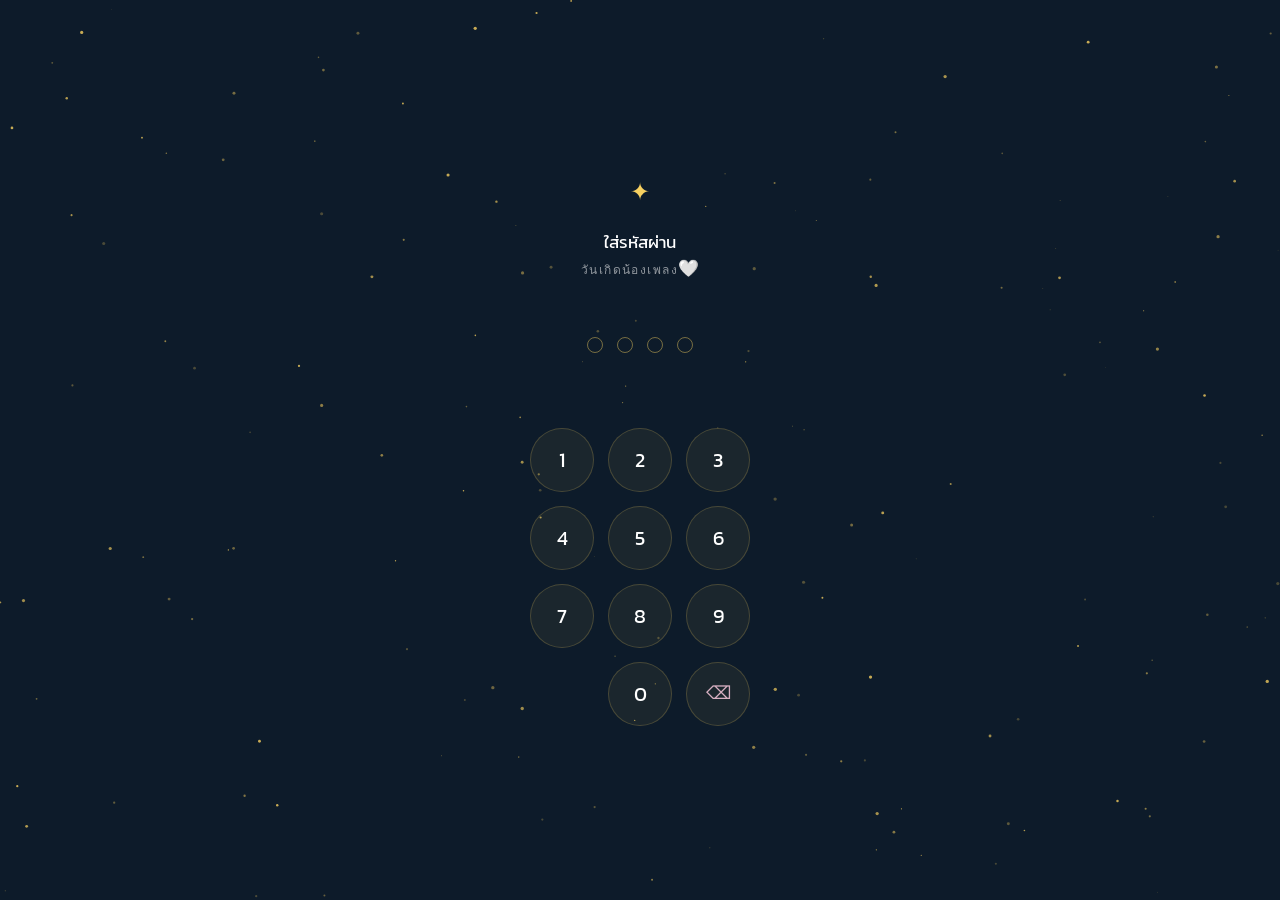
<file: index.html>
<!DOCTYPE html>
<html lang="en">
<head>
  <meta charset="UTF-8" />
  <meta name="viewport" content="width=device-width, initial-scale=1, viewport-fit=cover" />
  <title>✦Happy Birth Day to Pleng✦</title>
  <meta name="description" content="A short, cinematic birthday film — for someone special." />
  <meta name="theme-color" content="#0D1B2A" />
  <link rel="icon" type="image/svg+xml" href="assets/favicon/favicon.svg" />

  <link rel="preconnect" href="https://fonts.googleapis.com" />
  <link rel="preconnect" href="https://fonts.gstatic.com" crossorigin />
  <link href="https://fonts.googleapis.com/css2?family=Inter:wght@400;500;600&family=Kanit:ital,wght@0,300;0,500;1,400&family=Poppins:wght@400;500;600&display=swap" rel="stylesheet" />

  <link rel="stylesheet" href="assets/css/reset.css" />
  <link rel="stylesheet" href="assets/css/variables.css" />
  <link rel="stylesheet" href="assets/css/global.css" />
  <link rel="stylesheet" href="assets/css/layout.css" />
  <link rel="stylesheet" href="assets/css/components.css" />
  <link rel="stylesheet" href="assets/css/animation.css" />
  <link rel="stylesheet" href="assets/css/responsive.css" />
  <link rel="stylesheet" href="assets/css/lockscreen.css" />
  <link rel="stylesheet" href="assets/css/gate.css" />
</head>
<body>
  <a class="skip-link" href="#scenes-root"></a>

  <!-- Scene -1 — Countdown Gate (shown before anything else, incl. the lock
       screen). Blocks the whole site until 9 สิงหาคม 2569, 00:00 น. เวลาไทย. -->
  <div id="gate-screen" role="dialog" aria-modal="true" aria-label="นับถอยหลังก่อนเปิดเว็บ">
    <canvas id="gate-stars" class="stars-canvas" aria-hidden="true"></canvas>

    <div class="gate-card">
      <p class="gate-mark" aria-hidden="true">✦</p>
      <p class="gate-hint">ไม่ให้ดูก่อนหรอกกก<br /><span>รอแป๊บนึงนะะะ</span></p>

      <div class="gate-countdown" aria-live="polite">
        <div class="gate-unit">
          <strong id="gate-days">0</strong>
          <span>วัน</span>
        </div>
        <div class="gate-unit">
          <strong id="gate-hours">00</strong>
          <span>ชม.</span>
        </div>
        <div class="gate-unit">
          <strong id="gate-minutes">00</strong>
          <span>นาที</span>
        </div>
        <div class="gate-unit">
          <strong id="gate-seconds">00</strong>
          <span>วินาที</span>
        </div>
      </div>

      <p class="gate-target"></p>
    </div>
  </div>

  <!-- Scene 0 — Passcode Lock (shown before anything else, incl. Loading) -->
  <div id="lock-screen" role="dialog" aria-modal="true" aria-label="ใส่รหัสผ่านเพื่อเข้าเว็บ">
    <canvas id="lock-stars" class="stars-canvas" aria-hidden="true"></canvas>

    <div class="lock-card">
      <p class="lock-mark" aria-hidden="true">✦</p>
      <p class="lock-hint">ใส่รหัสผ่าน<br /><span>วันเกิดน้องเพลง</span>🤍</p>

      <div class="lock-dots" id="lock-dots" aria-hidden="true"></div>

      <p class="lock-message" id="lock-message" aria-live="polite">&nbsp;</p>

      <div class="lock-keypad" id="lock-keypad">
        <button type="button" class="lock-key" data-key="1">1</button>
        <button type="button" class="lock-key" data-key="2">2</button>
        <button type="button" class="lock-key" data-key="3">3</button>
        <button type="button" class="lock-key" data-key="4">4</button>
        <button type="button" class="lock-key" data-key="5">5</button>
        <button type="button" class="lock-key" data-key="6">6</button>
        <button type="button" class="lock-key" data-key="7">7</button>
        <button type="button" class="lock-key" data-key="8">8</button>
        <button type="button" class="lock-key" data-key="9">9</button>
        <span class="lock-key lock-key--spacer" aria-hidden="true"></span>
        <button type="button" class="lock-key" data-key="0">0</button>
        <button type="button" class="lock-key lock-key--back" data-key="back" aria-label="ลบตัวเลข">⌫</button>
      </div>
    </div>
  </div>

  <!-- Scene 1 — Loading -->
  <div id="loading-screen" role="status" aria-label="Loading">
    <canvas id="loading-stars" class="stars-canvas" aria-hidden="true"></canvas>
    <p class="loading-mark">✦</p>
    <div class="loading-bar"><span></span></div>
    <p class="loading-caption">กำลังเตรียมตัวเซอร์ไพรส์</p>
  </div>

  <!-- Intro, countdown+beginning, and gallery are fetched from /sections and
       mounted here, in order, by assets/js/app.js. The letter, wishes, and
       cake moments continue on their own pages: letter.html, wish.html,
       cake.html. -->
  <main id="scenes-root" aria-label="Story"></main>

  <!-- Persistent chrome, present across the whole scroll -->
  <div id="life-thread" aria-hidden="true">
    <div class="thread-line"></div>
    <div class="thread-light"></div>
  </div>

  <nav id="scene-dots" aria-label="Scene navigation"></nav>

  <button id="music-toggle" type="button" aria-pressed="false" aria-label="Mute background music">
    <svg class="icon-on" viewBox="0 0 24 24" fill="none" stroke="currentColor" stroke-width="1.6" aria-hidden="true">
      <path d="M4 9v6h4l5 5V4L8 9H4z" />
      <path d="M16.5 8.5a5 5 0 0 1 0 7" />
    </svg>
    <svg class="icon-off" viewBox="0 0 24 24" fill="none" stroke="currentColor" stroke-width="1.6" aria-hidden="true">
      <path d="M4 9v6h4l5 5V4L8 9H4z" />
      <path d="M16 9l5 6M21 9l-5 6" />
    </svg>
  </button>

  <script src="assets/js/utils.js"></script>
  <script src="assets/js/gate.js"></script>
  <script src="assets/js/lockscreen.js"></script>
  <script src="assets/js/loading.js"></script>
  <script src="assets/js/scroll.js"></script>
  <script src="assets/js/typing.js"></script>
  <script src="assets/js/gallery.js"></script>
  <script src="assets/js/polaroid.js"></script>
  <script src="assets/js/music.js"></script>
  <script src="assets/js/countdown.js"></script>
  <script src="assets/js/confetti.js"></script>
  <script src="assets/js/wishes.js"></script>
  <script src="assets/js/app.js"></script>
</body>
</html>
</file>
<file: assets/css/variables.css>
/* ==========================================================================
   variables.css
   Design tokens. Every color, type size, spacing unit and timing value
   used across the project should be derived from here — nowhere else.
   ========================================================================== */

:root {
  /* ---- Palette -------------------------------------------------------- */
  --color-paper:      #FFF8F4; /* primary background — warm, not white */
  --color-blush:      #F8C8DC; /* accent — polaroid tape, soft glows   */
  --color-night:      #0D1B2A; /* dark scenes — sky, envelope, cake    */
  --color-gold:       #F7D060; /* candlelight, stars, focus highlight  */
  --color-white:      #FFFFFF;

  --color-night-2:    #16283d; /* lifted night, for cards on dark bg   */
  --color-night-3:    #223449; /* lifted further, borders on dark bg   */
  --color-ink:        #24211f; /* body text on paper                  */
  --color-ink-soft:    rgba(36, 33, 31, 0.62);
  --color-paper-soft:  rgba(255, 248, 244, 0.72);
  --color-hairline:    rgba(13, 27, 42, 0.12);
  --color-hairline-dark: rgba(247, 208, 96, 0.18);

  /* ---- Typography ------------------------------------------------------ */
  --font-display: 'Kanit', 'Poppins', sans-serif;      /* voice / headlines  */
  --font-body:    'Inter', sans-serif;                  /* reading copy      */
  --font-accent:  'Poppins', sans-serif;                /* labels, captions  */

  --fs-caption:  0.75rem;
  --fs-small:    0.95rem;
  --fs-body:     1.05rem;
  --fs-lead:     1.35rem;
  --fs-h3:       clamp(1.35rem, 3vw, 1.8rem);
  --fs-h2:       clamp(2rem, 5vw, 3rem);
  --fs-h1:       clamp(2.6rem, 8vw, 5.2rem);
  --fs-display:  clamp(3rem, 11vw, 7.5rem);

  --lh-tight: 1.1;
  --lh-normal: 1.5;
  --lh-loose: 1.8;

  --ls-wide: 0.28em;
  --ls-mid: 0.12em;

  /* ---- Spacing scale (8pt-ish, tuned) ----------------------------------- */
  --space-3xs: 0.25rem;
  --space-2xs: 0.5rem;
  --space-xs:  0.85rem;
  --space-sm:  1.25rem;
  --space-md:  2rem;
  --space-lg:  3.5rem;
  --space-xl:  5.5rem;
  --space-2xl: 8rem;

  /* ---- Layout ------------------------------------------------------------ */
  --measure: 42rem;
  --edge: clamp(1.25rem, 6vw, 4rem);
  --radius-sm: 6px;
  --radius-md: 14px;
  --radius-lg: 28px;

  /* ---- Motion ------------------------------------------------------------ */
  --ease-out: cubic-bezier(0.16, 1, 0.3, 1);
  --ease-soft: cubic-bezier(0.4, 0, 0.2, 1);
  --dur-fast: 0.35s;
  --dur-med: 0.9s;
  --dur-slow: 1.6s;

  /* ---- Z-index scale ------------------------------------------------------ */
  --z-thread: 40;
  --z-nav: 45;
  --z-overlay: 60;
  --z-loading: 100;
}
</file>
<file: assets/css/global.css>
/* ==========================================================================
   global.css — base element styling & utility classes
   ========================================================================== */

body {
  background: var(--color-paper);
  color: var(--color-ink);
  font-family: var(--font-body);
  font-size: var(--fs-body);
  overflow-x: hidden;
}

h1, h2, h3 {
  font-family: var(--font-display);
  font-weight: 600;
  line-height: var(--lh-tight);
  letter-spacing: -0.01em;
}

p { max-width: var(--measure); }

.eyebrow {
  display: inline-block;
  font-family: var(--font-accent);
  font-size: var(--fs-caption);
  letter-spacing: var(--ls-wide);
  text-transform: uppercase;
  color: var(--color-ink-soft);
  margin-bottom: var(--space-sm);
}

.on-dark .eyebrow { color: rgba(247, 208, 96, 0.75); }

.on-dark { color: var(--color-white); }
.on-dark p { color: rgba(255, 255, 255, 0.78); }

.visually-hidden {
  position: absolute !important;
  width: 1px; height: 1px;
  padding: 0; margin: -1px;
  overflow: hidden;
  clip: rect(0,0,0,0);
  white-space: nowrap;
  border: 0;
}

.skip-link {
  position: absolute;
  left: var(--space-sm);
  top: -3rem;
  background: var(--color-night);
  color: var(--color-gold);
  padding: var(--space-xs) var(--space-sm);
  border-radius: var(--radius-sm);
  z-index: var(--z-overlay);
  transition: top var(--dur-fast) var(--ease-out);
}
.skip-link:focus { top: var(--space-sm); }

:focus-visible {
  outline: 2px solid var(--color-gold);
  outline-offset: 3px;
  border-radius: 2px;
}

/* ---- buttons ---------------------------------------------------------- */

.btn {
  font-family: var(--font-accent);
  font-size: var(--fs-small);
  letter-spacing: var(--ls-mid);
  text-transform: uppercase;
  display: inline-flex;
  align-items: center;
  gap: var(--space-2xs);
  padding: 0.9em 1.9em;
  border-radius: 999px;
  border: 1px solid currentColor;
  transition: transform var(--dur-fast) var(--ease-out),
              background var(--dur-fast) var(--ease-out),
              color var(--dur-fast) var(--ease-out);
}
.btn:hover { transform: translateY(-2px); }
.btn:active { transform: translateY(0); }

.btn--gold {
  color: var(--color-night);
  background: var(--color-gold);
  border-color: var(--color-gold);
}
.btn--gold:hover { background: #ffdd85; }

.btn--ghost-dark {
  color: var(--color-gold);
  background: transparent;
}
.btn--ghost-dark:hover { background: rgba(247, 208, 96, 0.1); }

.btn--ghost-light {
  color: var(--color-night);
  background: transparent;
}
.btn--ghost-light:hover { background: rgba(13, 27, 42, 0.06); }

/* ---- misc utility ------------------------------------------------------ */

.center-col {
  display: flex;
  flex-direction: column;
  align-items: center;
  text-align: center;
}

.muted { color: var(--color-ink-soft); }
</file>
<file: assets/css/layout.css>
/* ==========================================================================
   layout.css — page scaffolding & the scene system
   Each "scene" is a full-height section the story scrolls through.
   ========================================================================== */

#scenes-root { position: relative; }

.scene {
  position: relative;
  min-height: 100svh;
  width: 100%;
  display: flex;
  align-items: center;
  justify-content: center;
  padding: var(--space-2xl) var(--edge);
  overflow: hidden;
}

.scene--paper { background: var(--color-paper); color: var(--color-ink); }
.scene--night {
  background: linear-gradient(180deg, #0a1420 0%, var(--color-night) 55%, #0a1622 100%);
  color: var(--color-white);
}

.scene__inner {
  position: relative;
  z-index: 2;
  width: 100%;
  max-width: 72rem;
  margin-inline: auto;
}

.scene__inner--narrow { max-width: var(--measure); margin-inline: auto; }

/* ---- the signature: a vertical "life thread" that runs alongside the
   story. A small light travels down it as the page is scrolled, and
   brightens as the story warms up — it is lit fully at the wish scene
   and becomes the candle flame in the cake scene. ---- */

#life-thread {
  position: fixed;
  right: clamp(0.9rem, 3vw, 2.25rem);
  top: 8vh;
  height: 84vh;
  width: 2px;
  z-index: var(--z-thread);
  pointer-events: none;
  opacity: 0;
  transition: opacity var(--dur-med) var(--ease-out);
}
#life-thread.is-visible { opacity: 1; }

#life-thread .thread-line {
  position: absolute;
  inset: 0;
  width: 100%;
  background: linear-gradient(180deg, rgba(13,27,42,0.08), rgba(13,27,42,0.2));
  border-radius: 2px;
}

#life-thread .thread-light {
  position: absolute;
  left: 50%;
  top: 0;
  width: 11px;
  height: 11px;
  border-radius: 50%;
  transform: translate(-50%, -50%);
  background: var(--color-gold);
  box-shadow: 0 0 10px 3px rgba(247, 208, 96, 0.55);
  transition: top 0.05s linear;
}

/* ---- reveal-on-scroll base state -------------------------------------- */

.reveal {
  opacity: 0;
  transform: translateY(28px);
  transition: opacity var(--dur-slow) var(--ease-out),
              transform var(--dur-slow) var(--ease-out);
  will-change: opacity, transform;
}
.reveal.in-view { opacity: 1; transform: translateY(0); }

.reveal--blur { filter: blur(14px); }
.reveal--blur.in-view { filter: blur(0); }

.reveal--scale { transform: translateY(28px) scale(0.94); }
.reveal--scale.in-view { transform: translateY(0) scale(1); }

.reveal-stagger > * { transition-delay: calc(var(--i, 0) * 110ms); }

/* ---- container helpers ------------------------------------------------- */

.container {
  width: 100%;
  max-width: 72rem;
  margin-inline: auto;
  padding-inline: var(--edge);
}

.stars-canvas {
  position: absolute;
  inset: 0;
  width: 100%;
  height: 100%;
  z-index: 0;
}

/* generic page (404) */
.page-fallback {
  min-height: 100svh;
  display: flex;
  align-items: center;
  justify-content: center;
  background: var(--color-night);
  color: var(--color-white);
  text-align: center;
  padding: var(--space-md);
}
</file>
<file: assets/css/components.css>
/* ==========================================================================
   components.css
   ========================================================================== */

/* ---------------------------------------------------------------------- */
/* Loading screen                                                          */
/* ---------------------------------------------------------------------- */

#loading-screen {
  position: fixed;
  inset: 0;
  z-index: var(--z-loading);
  background: var(--color-night);
  display: flex;
  flex-direction: column;
  align-items: center;
  justify-content: center;
  gap: var(--space-md);
  transition: opacity var(--dur-slow) var(--ease-soft),
              visibility var(--dur-slow) var(--ease-soft);
}
#loading-screen.is-hidden {
  opacity: 0;
  visibility: hidden;
  pointer-events: none;
}

#loading-screen .loading-mark {
  font-family: var(--font-display);
  color: var(--color-gold);
  font-size: var(--fs-h3);
  letter-spacing: var(--ls-wide);
  opacity: 0;
  animation: fade-in-soft 1.4s var(--ease-out) 0.4s forwards;
}

.loading-bar {
  width: min(220px, 60vw);
  height: 1px;
  background: rgba(247, 208, 96, 0.2);
  position: relative;
  overflow: hidden;
}
.loading-bar span {
  position: absolute;
  inset: 0;
  width: 0%;
  background: var(--color-gold);
  transition: width 0.2s var(--ease-soft);
}

.loading-caption {
  font-family: var(--font-accent);
  font-size: var(--fs-caption);
  letter-spacing: var(--ls-wide);
  text-transform: uppercase;
  color: rgba(255,255,255,0.45);
}

/* ---------------------------------------------------------------------- */
/* Intro / tap-anywhere                                                    */
/* ---------------------------------------------------------------------- */

.intro-text {
  font-family: var(--font-display);
  font-size: var(--fs-h1);
  text-align: center;
  letter-spacing: -0.01em;
}

.tap-hint {
  margin-top: var(--space-lg);
  font-family: var(--font-accent);
  font-size: var(--fs-caption);
  letter-spacing: var(--ls-wide);
  text-transform: uppercase;
  color: rgba(255,255,255,0.55);
  animation: pulse-soft 2.4s ease-in-out infinite;
}

/* ---------------------------------------------------------------------- */
/* Countdown                                                               */
/* ---------------------------------------------------------------------- */

.countdown-digit {
  font-family: var(--font-display);
  font-size: var(--fs-display);
  color: var(--color-gold);
  line-height: 1;
  text-align: center;
}

.countdown-date {
  font-family: var(--font-accent);
  font-size: clamp(1.1rem, 3vw, 1.6rem);
  letter-spacing: var(--ls-wide);
  text-transform: uppercase;
  text-align: center;
  color: var(--color-white);
  margin-top: var(--space-md);
  opacity: 0;
  transform: translateY(10px);
  transition: opacity var(--dur-med) var(--ease-out), transform var(--dur-med) var(--ease-out);
}
.countdown-date.in-view { opacity: 1; transform: translateY(0); }

/* ---------------------------------------------------------------------- */
/* Beginning narrative (typed lines)                                      */
/* ---------------------------------------------------------------------- */

.story-line {
  font-family: var(--font-display);
  font-size: var(--fs-h2);
  text-align: center;
  min-height: 1.3em;
}
.story-line .cursor {
  display: inline-block;
  width: 2px;
  margin-left: 2px;
  background: currentColor;
  animation: blink 1s step-end infinite;
}

/* ---------------------------------------------------------------------- */
/* Polaroid gallery                                                        */
/* ---------------------------------------------------------------------- */

.polaroid-field {
  position: relative;
  width: 100%;
  min-height: 640px;
}

.polaroid {
  position: absolute;
  width: clamp(140px, 24vw, 210px);
  background: var(--color-white);
  padding: 10px 10px 34px;
  box-shadow: 0 18px 34px rgba(13, 27, 42, 0.18), 0 2px 6px rgba(13,27,42,0.12);
  border-radius: 2px;
  cursor: pointer;
  transition: transform var(--dur-fast) var(--ease-out), box-shadow var(--dur-fast) var(--ease-out);
}
.polaroid:hover, .polaroid:focus-visible {
  box-shadow: 0 26px 44px rgba(13, 27, 42, 0.24), 0 4px 10px rgba(13,27,42,0.16);
  z-index: 5;
}
.polaroid img {
  width: 100%;
  aspect-ratio: 1 / 1.02;
  object-fit: cover;
  background: #eee2db;
}
.polaroid figcaption {
  margin-top: 10px;
  font-family: 'Kanit', cursive;
  font-size: 0.85rem;
  text-align: center;
  color: #4a4440;
}

/* the single photo revealed after the "beginning" narrative finishes typing —
   visually a polaroid like the gallery's, but positioned in its own scene,
   driven by its own data (profile.json -> revealPhoto), and opened in its
   own Polaroid Lightbox (see below) rather than the gallery's. */
.beginning-polaroid {
  position: static;
  margin: var(--space-lg) auto 0;
  opacity: 0;
  transform: translateY(-46px) rotate(-6deg);
  transition: opacity var(--dur-slow) var(--ease-out), transform var(--dur-slow) var(--ease-out);
}
.beginning-polaroid.is-shown {
  opacity: 1;
  transform: translateY(0) rotate(-3deg);
}
.beginning-polaroid img {
  transition: opacity 0.5s var(--ease-out);
}

/* ---------------------------------------------------------------------- */
/* Page navigation (used at the end of a scene/page to link onward)        */
/* ---------------------------------------------------------------------- */

.page-nav {
  display: flex;
  justify-content: center;
  margin-top: var(--space-xl);
}

/* ---------------------------------------------------------------------- */
/* Lightboxes — two fully decoupled instances so they never collide:       */
/*   #gallery-lightbox  -> only the main photo gallery (gallery.js)        */
/*   #polaroid-lightbox -> any standalone polaroid, e.g. the "beginning"   */
/*                         scene reveal photo (polaroid.js)                */
/* Same visual language, separate DOM/IDs.                                 */
/* ---------------------------------------------------------------------- */

#gallery-lightbox,
#polaroid-lightbox {
  position: fixed;
  inset: 0;
  z-index: var(--z-overlay);
  background: rgba(13, 27, 42, 0.86);
  display: flex;
  align-items: center;
  justify-content: center;
  padding: var(--space-md);
  opacity: 0;
  visibility: hidden;
  transition: opacity var(--dur-fast) var(--ease-out), visibility var(--dur-fast);
}
#gallery-lightbox.is-open,
#polaroid-lightbox.is-open { opacity: 1; visibility: visible; }

#gallery-lightbox img,
#polaroid-lightbox img {
  max-width: min(90vw, 640px);
  max-height: 80vh;
  border-radius: var(--radius-sm);
  box-shadow: 0 30px 60px rgba(0,0,0,0.5);
}

#gallery-lightbox .lightbox-close,
#polaroid-lightbox .lightbox-close {
  position: absolute;
  top: var(--space-sm);
  right: var(--space-sm);
  color: var(--color-gold);
  font-size: 1.6rem;
  line-height: 1;
  padding: var(--space-xs);
}

#gallery-lightbox figcaption,
#polaroid-lightbox figcaption {
  color: var(--color-white);
  text-align: center;
  margin-top: var(--space-sm);
  font-family: var(--font-accent);
  letter-spacing: var(--ls-mid);
}

นี่คือชุด CSS ทั้งหมดที่นำส่วนปรับแต่งข้อ 3 ประกอบเข้ากับ Code ต้นฉบับเรียบร้อยแล้ว พร้อมคัดลอกไปใช้งานได้ทันทีครับ

```css
/* ---------------------------------------------------------------------- */
/* Letter / envelope — clean, modern, minimalist                          */
/* ---------------------------------------------------------------------- */

.envelope-wrap {
  width: min(360px, 84vw);
  margin: 0 auto var(--space-lg);
}

.envelope {
  position: relative;
  width: 100%;
  aspect-ratio: 16 / 10;
  cursor: pointer;
}

.envelope__body {
  position: absolute;
  inset: 0;
  background: var(--color-night-2);
  border: 1px solid rgba(247, 208, 96, 0.18);
  border-radius: var(--radius-sm);
}

.envelope__flap {
  position: absolute;
  top: 0; left: 0; right: 0;
  height: 50%;
  border-bottom: 1px solid rgba(247, 208, 96, 0.18);
  transform-origin: top;
  transition: opacity var(--dur-med) var(--ease-soft), transform var(--dur-med) var(--ease-soft);
}
.envelope.is-open .envelope__flap { opacity: 0; transform: translateY(-6px); }

.envelope__seal {
  position: absolute;
  top: 45%; left: 50%;
  transform: translate(-50%, -50%);
  width: 28px; height: 28px;
  border-radius: 50%;
  border: 1px solid var(--color-gold);
  display: flex; align-items: center; justify-content: center;
  color: var(--color-gold);
  font-family: var(--font-display);
  font-size: 0.85rem;
  transition: opacity var(--dur-fast) var(--ease-out);
}
.envelope.is-open .envelope__seal { opacity: 0; }

.envelope__letter {
  position: absolute;
  left: 8%; right: 8%;
  bottom: 8%;
  height: 76%;
  background: var(--color-paper);
  border-radius: var(--radius-sm) var(--radius-sm) 0 0;
  transform: translateY(4%);
  transition: transform var(--dur-slow) var(--ease-soft);
}
.envelope.is-open .envelope__letter { transform: translateY(-44%); }

.tap-hint-light {
  text-align: center;
  margin-top: var(--space-sm);
  font-family: var(--font-accent);
  font-size: var(--fs-caption);
  letter-spacing: var(--ls-wide);
  text-transform: uppercase;
  color: rgba(255,255,255,0.4);
}

.letter-paper {
  max-width: 32rem;
  margin: var(--space-xl) auto 0;
  background: var(--color-paper);
  background-image: linear-gradient(to bottom, rgba(255, 255, 255, 0.5), rgba(0, 0, 0, 0.02));
  color: var(--color-ink);
  border: 1px solid var(--color-hairline);
  outline: 1px solid rgba(247, 208, 96, 0.25);
  outline-offset: -6px;
  border-radius: var(--radius-md);
  padding: calc(var(--space-lg) * 1.25) var(--space-lg);
  box-shadow: 
    0 2px 4px rgba(0, 0, 0, 0.02),
    0 8px 16px rgba(13, 27, 42, 0.08),
    0 20px 40px rgba(13, 27, 42, 0.12);
  font-family: var(--font-body);
  font-size: 1.05rem;
  line-height: 1.8;
  letter-spacing: 0.01em;
  opacity: 0;
  transform: translateY(14px);
  transition: opacity var(--dur-slow) var(--ease-out), transform var(--dur-slow) var(--ease-out);
}
.letter-paper::before {
  content: '';
  display: block;
  width: 40px;
  height: 2px;
  background: var(--color-gold);
  margin: 0 auto calc(var(--space-md) * 1.2);
  border-radius: 2px;
}
.letter-paper.is-visible { opacity: 1; transform: translateY(0); }
.letter-body {
  text-align: justify;
  text-justify: inter-word;
}
.letter-body p { margin-bottom: 1.25em; }
.letter-body p:last-child { margin-bottom: 0; }
.letter-body p:first-child::first-letter {
  font-family: var(--font-display);
  font-size: 2.6em;
  float: left;
  line-height: 0.8;
  margin-right: 0.15em;
  margin-top: 0.05em;
  color: var(--color-gold);
}
.letter-paper .cursor {
  display: inline-block;
  width: 2px;
  height: 1.1em;
  vertical-align: -0.15em;
  background: var(--color-gold);
  margin-left: 2px;
  animation: blink 0.9s ease-in-out infinite;
}

/* ---------------------------------------------------------------------- */
/* Wish stars                                                              */
/* ---------------------------------------------------------------------- */

.wish-sky {
  position: relative;
  width: 100%;
  height: min(70vh, 560px);
}

.wish-star {
  position: absolute;
  width: 22px;
  height: 22px;
  border-radius: 50%;
  background: radial-gradient(circle, #fff 0%, var(--color-gold) 55%, rgba(247,208,96,0) 75%);
  filter: drop-shadow(0 0 6px rgba(247,208,96,0.8));
  animation: twinkle 3.2s ease-in-out infinite;
  transition: transform var(--dur-fast) var(--ease-out);
}
.wish-star:hover { transform: scale(1.3); }
.wish-star.is-revealed {
  background: radial-gradient(circle, #fff 0%, #fff 40%, rgba(255,255,255,0) 75%);
}

.wish-bubble {
  position: absolute;
  z-index: 6;
  max-width: min(78vw, 260px);
  background: var(--color-paper);
  color: var(--color-ink);
  padding: var(--space-sm);
  border-radius: var(--radius-md);
  font-family: 'Kanit', cursive;
  font-size: 0.95rem;
  box-shadow: 0 20px 40px rgba(0,0,0,0.35);
  transform: translate(-50%, -110%) scale(0.9);
  opacity: 0;
  pointer-events: none;
  transition: opacity var(--dur-fast) var(--ease-out), transform var(--dur-fast) var(--ease-out);
}
.wish-bubble.is-open {
  opacity: 1;
  transform: translate(-50%, -118%) scale(1);
  pointer-events: auto;
}

.wish-progress {
  text-align: center;
  margin-top: var(--space-sm);
  font-family: var(--font-accent);
  font-size: var(--fs-caption);
  letter-spacing: var(--ls-mid);
  text-transform: uppercase;
  color: rgba(255,255,255,0.55);
}

/* ---------------------------------------------------------------------- */
/* Cake scene                                                              */
/* ---------------------------------------------------------------------- */

.cake-wrap { display: flex; flex-direction: column; align-items: center; }

.cake {
  width: min(240px, 55vw);
}

.cake .flame {
  transform-origin: center bottom;
  animation: flame-flicker 1.6s ease-in-out infinite;
  transition: opacity 0.4s var(--ease-out);
}
.cake.is-blown .flame { opacity: 0; }
.cake.is-blown .smoke {
  opacity: 1;
  animation: smoke-rise 1.6s var(--ease-out) forwards;
}
.cake .smoke { opacity: 0; }

.blow-controls {
  margin-top: var(--space-lg);
  display: flex;
  flex-direction: column;
  align-items: center;
  gap: var(--space-xs);
}

.mic-meter {
  width: 140px;
  height: 6px;
  border-radius: 3px;
  background: rgba(255,255,255,0.12);
  overflow: hidden;
}
.mic-meter span {
  display: block;
  height: 100%;
  width: 0%;
  background: var(--color-gold);
  transition: width 0.08s linear;
}

.balloon-field {
  position: absolute;
  inset: 0;
  pointer-events: none;
  overflow: hidden;
}
.balloon {
  position: absolute;
  bottom: -140px;
  width: 46px;
  height: 58px;
  border-radius: 50% 50% 50% 50% / 58% 58% 42% 42%;
  opacity: 0.9;
}

#confetti-canvas {
  position: fixed;
  inset: 0;
  z-index: 55;
  pointer-events: none;
}

/* ---------------------------------------------------------------------- */
/* Ending                                                                  */
/* ---------------------------------------------------------------------- */

.ending-line {
  font-family: var(--font-display);
  font-size: var(--fs-h2);
  text-align: center;
}

.ending-final {
  font-family: var(--font-display);
  font-size: var(--fs-display);
  text-align: center;
  color: var(--color-gold);
}

/* ---------------------------------------------------------------------- */
/* Music toggle                                                            */
/* ---------------------------------------------------------------------- */

#music-toggle {
  position: fixed;
  left: var(--space-sm);
  bottom: var(--space-sm);
  z-index: var(--z-nav);
  width: 46px;
  height: 46px;
  border-radius: 50%;
  background: rgba(13, 27, 42, 0.72);
  backdrop-filter: blur(6px);
  color: var(--color-gold);
  display: flex;
  align-items: center;
  justify-content: center;
  transition: transform var(--dur-fast) var(--ease-out);
}
#music-toggle:hover { transform: scale(1.06); }
#music-toggle svg { width: 20px; height: 20px; }
#music-toggle .icon-off { display: none; }
#music-toggle.is-muted .icon-on { display: none; }
#music-toggle.is-muted .icon-off { display: block; }

/* ---------------------------------------------------------------------- */
/* Scene progress dots (secondary nav, desktop only via responsive.css)    */
/* ---------------------------------------------------------------------- */

#scene-dots {
  position: fixed;
  right: var(--space-sm);
  top: 50%;
  transform: translateY(-50%);
  z-index: var(--z-nav);
  display: flex;
  flex-direction: column;
  gap: 10px;
}
#scene-dots button {
  width: 7px;
  height: 7px;
  border-radius: 50%;
  background: rgba(13, 27, 42, 0.25);
  transition: background var(--dur-fast), transform var(--dur-fast);
}
#scene-dots button.is-active {
  background: var(--color-gold);
  transform: scale(1.5);
}


.polaroid-wrapper{

  display:flex;
  justify-content:center;
  margin-top:60px;
  margin-bottom:40px;

}

.polaroid-card{

  width:min(320px,85vw);
  background:#fff;
  padding:18px;
  border-radius:10px;
  box-shadow:0 20px 50px rgba(0,0,0,.18);
  cursor:pointer;
  transition:.35s;

}

.polaroid-card:hover{

  transform:translateY(-8px) rotate(-2deg);

}

.polaroid-card img{

  width:100%;
  display:block;
  aspect-ratio:4/5;
  object-fit:cover;

}

.polaroid-caption{

  margin-top:14px;
  text-align:center;

}
</file>
<file: assets/css/animation.css>
/* ==========================================================================
   animation.css — keyframes only. Reveal/transition wiring lives in
   layout.css and components.css so it stays next to the element it moves.
   ========================================================================== */

@keyframes fade-in-soft {
  from { opacity: 0; }
  to { opacity: 1; }
}

@keyframes pulse-soft {
  0%, 100% { opacity: 0.35; }
  50% { opacity: 0.85; }
}

@keyframes blink {
  0%, 100% { opacity: 1; }
  50% { opacity: 0; }
}

@keyframes twinkle {
  0%, 100% { opacity: 0.55; transform: scale(0.92); }
  50% { opacity: 1; transform: scale(1.05); }
}

@keyframes flame-flicker {
  0%, 100% { transform: scaleY(1) rotate(0deg); }
  25% { transform: scaleY(1.06) rotate(-2deg); }
  50% { transform: scaleY(0.96) rotate(1deg); }
  75% { transform: scaleY(1.04) rotate(2deg); }
}

@keyframes smoke-rise {
  0% { opacity: 0.7; transform: translateY(0) scale(1); }
  100% { opacity: 0; transform: translateY(-60px) scale(1.8); }
}

@keyframes float-slow {
  0%, 100% { transform: translateY(0); }
  50% { transform: translateY(-14px); }
}

@keyframes drift-down {
  from { transform: translateY(-40vh) rotate(var(--rot-from, 0deg)); opacity: 0; }
  to { transform: translateY(0) rotate(var(--rot-to, 0deg)); opacity: 1; }
}

@keyframes balloon-rise {
  0% { transform: translateY(0) translateX(0); }
  50% { transform: translateY(-60vh) translateX(14px); }
  100% { transform: translateY(-120vh) translateX(-10px); }
}

@keyframes spin-loader {
  to { transform: rotate(360deg); }
}

@media (prefers-reduced-motion: reduce) {
  .polaroid, .reveal, .story-line, #life-thread .thread-light {
    animation: none !important;
  }
}
</file>
<file: assets/css/responsive.css>
/* ==========================================================================
   responsive.css — mobile-first; base styles in other files already target
   small screens. This file layers up for larger viewports and trims a
   few things down for the very smallest phones (iPhone SE).
   ========================================================================== */

/* ---- iPhone SE / very small phones (<=375px) --------------------------- */
@media (max-width: 375px) {
  :root {
    --edge: 1rem;
  }
  .polaroid-field { min-height: 520px; }
  #scene-dots { display: none; }
}

/* ---- default: nav dots hidden on touch/mobile, shown from tablet up ---- */
#scene-dots { display: none; }

/* ---- tablet (>=768px) --------------------------------------------------- */
@media (min-width: 768px) {
  /* reserved for future tablet-only adjustments */
}

/* ---- desktop (>=1024px) -------------------------------------------------- */
@media (min-width: 1024px) {
  #scene-dots { display: flex; }

  .scene { padding-inline: var(--edge); }

  .polaroid-field { min-height: 760px; }
}

/* ---- large desktop (>=1440px) -------------------------------------------- */
@media (min-width: 1440px) {
  .scene__inner { max-width: 78rem; }
}

/* ---- short viewports (landscape phones) ---------------------------------- */
@media (max-height: 480px) and (orientation: landscape) {
  .scene { min-height: auto; padding-block: var(--space-lg); }
}
</file>
<file: assets/css/lockscreen.css>
/* ==========================================================================
   lockscreen.css
   The very first screen — a cute, minimal PIN lock in the site's own
   palette/type, sitting above everything else (including the loading
   screen) until the correct code is entered.
   ========================================================================== */

#lock-screen {
  position: fixed;
  inset: 0;
  z-index: 110; /* above #loading-screen (var(--z-loading): 100) */
  background: var(--color-night);
  display: flex;
  align-items: center;
  justify-content: center;
  padding: var(--space-md);
  transition: opacity var(--dur-slow) var(--ease-soft), visibility var(--dur-slow) var(--ease-soft);
}
#lock-screen.is-unlocking { pointer-events: none; }
#lock-screen.is-hidden {
  opacity: 0;
  visibility: hidden;
  pointer-events: none;
}

.lock-card {
  position: relative;
  z-index: 1;
  width: min(320px, 90vw);
  display: flex;
  flex-direction: column;
  align-items: center;
  text-align: center;
}

.lock-mark {
  color: var(--color-gold);
  font-size: 1.5rem;
  margin-bottom: var(--space-sm);
  animation: pulse-soft 2.6s ease-in-out infinite;
}

.lock-hint {
  font-family: var(--font-display);
  font-size: 1.05rem;
  line-height: var(--lh-normal);
  color: var(--color-white);
  margin-bottom: var(--space-lg);
}
.lock-hint span {
  display: inline-block;
  margin-top: 2px;
  font-family: var(--font-accent);
  font-size: var(--fs-caption);
  letter-spacing: var(--ls-mid);
  color: rgba(255, 255, 255, 0.55);
}

/* ---- pin dots ---------------------------------------------------------- */

.lock-dots {
  display: flex;
  gap: 14px;
  margin-bottom: var(--space-md);
}

.lock-dots .dot {
  width: 16px;
  height: 16px;
  border-radius: 50%;
  border: 1.5px solid rgba(247, 208, 96, 0.45);
  background: transparent;
  transition: transform 0.25s var(--ease-out), background 0.25s var(--ease-out),
              border-color 0.25s var(--ease-out);
}
.lock-dots .dot.is-filled {
  background: var(--color-gold);
  border-color: var(--color-gold);
  transform: scale(1.15);
}

/* little pop the instant a digit lands */
.lock-dots .dot.is-pop { animation: dot-pop 0.35s var(--ease-out); }

@keyframes dot-pop {
  0%   { transform: scale(1.15); }
  40%  { transform: scale(1.5); }
  100% { transform: scale(1.15); }
}

/* wrong-code shake */
.lock-card.is-shaking { animation: lock-shake 0.5s var(--ease-out); }

@keyframes lock-shake {
  0%, 100% { transform: translateX(0); }
  20%      { transform: translateX(-10px); }
  40%      { transform: translateX(8px); }
  60%      { transform: translateX(-6px); }
  80%      { transform: translateX(4px); }
}

/* correct-code unlock: card breathes once, then the whole screen fades (see #lock-screen.is-hidden) */
.lock-card.is-unlocked { animation: lock-unlock 0.6s var(--ease-out) forwards; }

@keyframes lock-unlock {
  0%   { transform: scale(1); }
  35%  { transform: scale(1.08); }
  100% { transform: scale(1); opacity: 0; }
}

.lock-message {
  min-height: 1.4em;
  font-family: var(--font-accent);
  font-size: var(--fs-small);
  color: rgba(248, 200, 220, 0.9); /* blush */
  margin-bottom: var(--space-sm);
  opacity: 0;
  transition: opacity 0.25s var(--ease-out);
}
.lock-message.is-visible { opacity: 1; }
.lock-message.is-success { color: var(--color-gold); }

/* ---- keypad ------------------------------------------------------------ */

.lock-keypad {
  display: grid;
  grid-template-columns: repeat(3, 64px);
  gap: 14px;
  justify-content: center;
}

.lock-key {
  width: 64px;
  height: 64px;
  border-radius: 50%;
  border: 1px solid rgba(247, 208, 96, 0.2);
  background: rgba(247, 208, 96, 0.06);
  color: var(--color-white);
  font-family: var(--font-display);
  font-size: 1.25rem;
  display: flex;
  align-items: center;
  justify-content: center;
  transition: transform 0.15s var(--ease-out), background 0.15s var(--ease-out),
              border-color 0.15s var(--ease-out);
}
.lock-key:hover { border-color: rgba(247, 208, 96, 0.5); }
.lock-key:active,
.lock-key.is-pressed {
  transform: scale(0.9);
  background: rgba(247, 208, 96, 0.22);
}

.lock-key--spacer { visibility: hidden; pointer-events: none; }
.lock-key--back {
  font-size: 1.1rem;
  color: rgba(248, 200, 220, 0.85);
}

@media (max-width: 375px) {
  .lock-keypad { grid-template-columns: repeat(3, 56px); gap: 10px; }
  .lock-key { width: 56px; height: 56px; font-size: 1.1rem; }
}
</file>
<file: assets/css/gate.css>
/* ==========================================================================
   gate.css
   The very first screen of all — a countdown gate that blocks the whole
   site until 9 สิงหาคม 2569 (Aug 9, 2026) in Thailand time (GMT+7).
   Sits above #lock-screen until the date arrives, then fades away and
   hands off to the existing lock/loading flow.
   ========================================================================== */

#gate-screen {
  position: fixed;
  inset: 0;
  z-index: 120; /* above #lock-screen (110) */
  display: none; /* toggled to flex by gate.js only if the date hasn't arrived */
  align-items: center;
  justify-content: center;
  background: var(--color-night);
  padding: var(--space-md);
  transition: opacity var(--dur-slow) var(--ease-soft), visibility var(--dur-slow) var(--ease-soft);
}
#gate-screen.is-unlocking { pointer-events: none; }
#gate-screen.is-hidden {
  opacity: 0;
  visibility: hidden;
  pointer-events: none;
}

.gate-card {
  position: relative;
  z-index: 1;
  width: min(360px, 90vw);
  display: flex;
  flex-direction: column;
  align-items: center;
  text-align: center;
}

.gate-mark {
  color: var(--color-gold);
  font-size: 1.5rem;
  margin-bottom: var(--space-sm);
  animation: pulse-soft 2.6s ease-in-out infinite;
}

.gate-hint {
  font-family: var(--font-display);
  font-size: 1.05rem;
  line-height: var(--lh-normal);
  color: var(--color-white);
  margin-bottom: var(--space-lg);
}
.gate-hint span {
  display: inline-block;
  margin-top: 2px;
  font-family: var(--font-accent);
  font-size: var(--fs-caption);
  letter-spacing: var(--ls-mid);
  color: rgba(255, 255, 255, 0.55);
}

/* ---- countdown numbers -------------------------------------------------- */

.gate-countdown {
  display: flex;
  gap: var(--space-sm);
  margin-bottom: var(--space-lg);
}

.gate-unit {
  display: flex;
  flex-direction: column;
  align-items: center;
  min-width: 56px;
}

.gate-unit strong {
  font-family: var(--font-display);
  font-size: clamp(1.6rem, 6vw, 2.2rem);
  font-weight: 500;
  color: var(--color-gold);
  line-height: var(--lh-tight);
  font-variant-numeric: tabular-nums;
}

.gate-unit span {
  margin-top: 4px;
  font-family: var(--font-accent);
  font-size: var(--fs-caption);
  letter-spacing: var(--ls-mid);
  color: rgba(255, 255, 255, 0.55);
}

.gate-target {
  font-family: var(--font-accent);
  font-size: var(--fs-small);
  color: rgba(248, 200, 220, 0.9); /* blush */
}

/* correct-date unlock: card breathes once, then the whole screen fades (see #gate-screen.is-hidden) */
.gate-card.is-unlocked { animation: gate-unlock 0.6s var(--ease-out) forwards; }

@keyframes gate-unlock {
  0%   { transform: scale(1); }
  35%  { transform: scale(1.08); }
  100% { transform: scale(1); opacity: 0; }
}

@media (max-width: 375px) {
  .gate-countdown { gap: var(--space-xs); }
  .gate-unit { min-width: 46px; }
}
</file>
